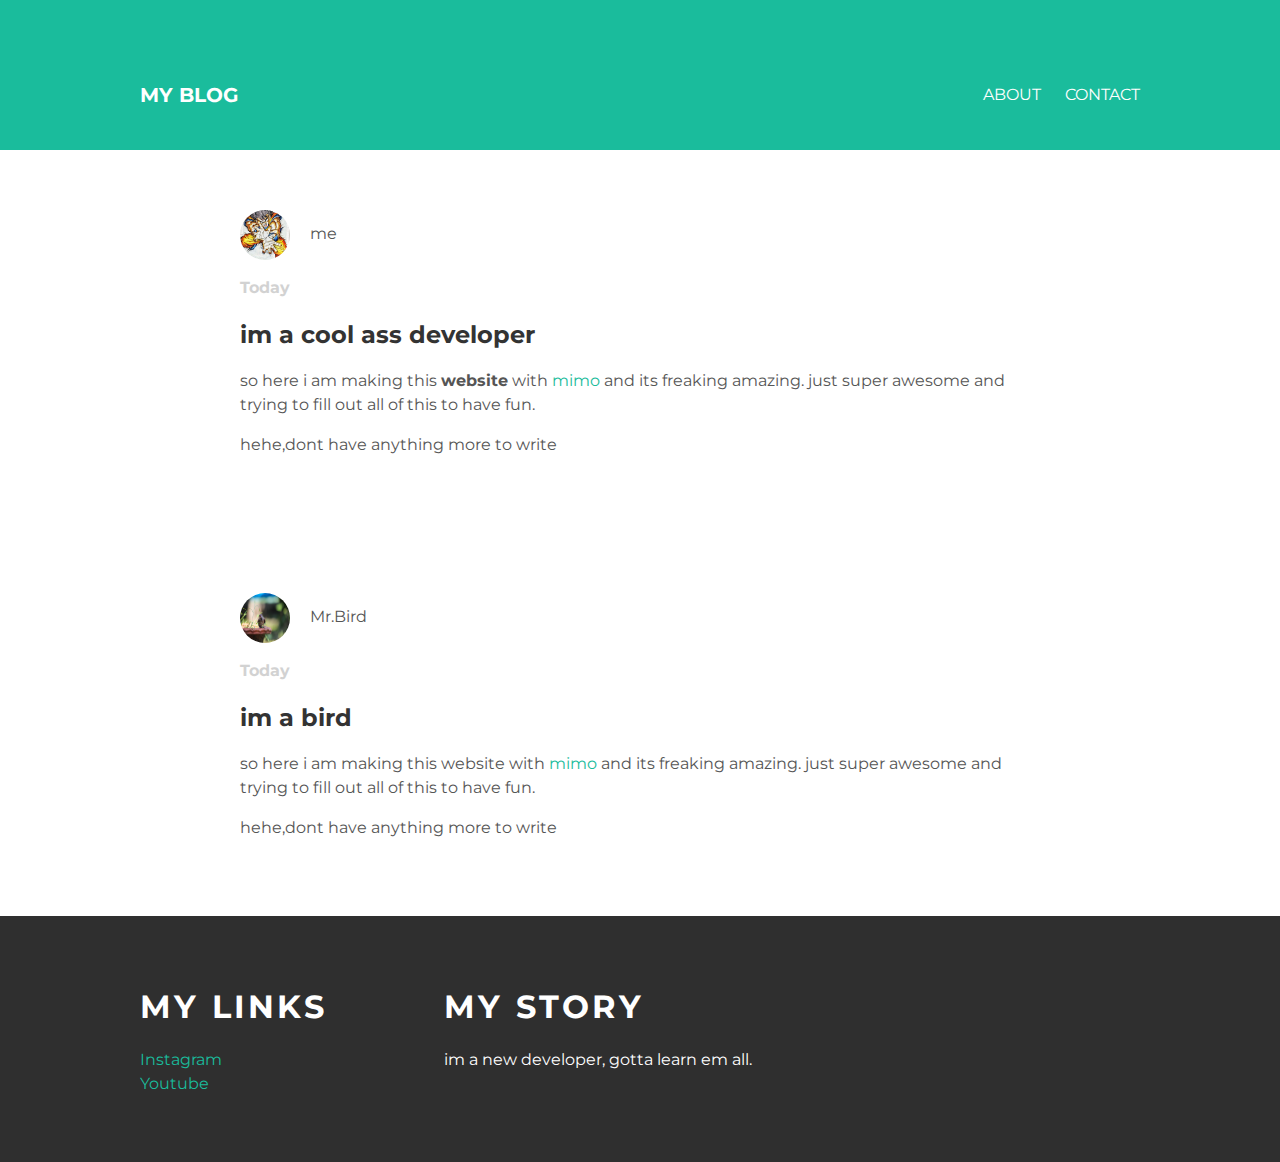
<file: index.html>
<!DOCTYPE html>
<html>
 <head>
  <title>My blog</title>
  <link rel="stylesheet" type="text/css" href="styles.css">
  <link href="https://fonts.googleapis.com/css?family=Montserrat" rel="stylesheet">
 </head>
 <body>
  
  
  <div id="header">
   <div class="container">
    <a id="header-title" href="index.html">My blog</a>
    <ul id="header-nav">
     <li><a  href="about.html">About</a></li>
     <li><a href="mailto:subhracoll@gmail.com">Contact</a></li>
    </ul>
   </div>
  </div>
  
  
  <div id="content">
   <div class="post-container">
    <div class="post">
     <div class="post-author">
      <img src="me.jpeg">
      <span>me</span>
     </div>
     <p class="post-date">Today</p>
     <h2 class="post-title">im a cool ass developer</h2>
     <div class="post-content">
       <p>so here i am making this <strong>website</strong> with <a href="https://getmimo.com;">mimo</a> and its freaking amazing. just super awesome and trying to fill out all of this to have fun.</p>
      <p>hehe,dont have anything more to write</p>
     </div>
    </div>
   </div>
   <div class="post-container">
    <div class="post">
     <div class="post-author">
      <img src="edit.jpg">
      <span>Mr.Bird</span>
     </div>
     <p class="post-date">Today</p>
     <h2 class="post-title">im a bird</h2>
     <div class="post-content">
       <p>so here i am making this website with <a href="https://getmimo.com;">mimo</a> and its freaking amazing. just super awesome and trying to fill out all of this to have fun.</p>
      <p>hehe,dont have anything more to write</p>
     </div>
    </div>
   </div>
  </div>
  
  
  <div id="footer">
   <div class="container">
    <div class="column">
    <h1>My links</h1>
    <p>
    <a href="https://www.instagram.com/subhra_co/">Instagram</a>
    <br>
    <a href="https://www.youtube.com/channel/UCSg7yFFefcyYGXM6wXwb7cg">Youtube</a>
    </div>
    <div class="column">
    <h1>My story</h1>
    <p>im a new developer, gotta learn em all.</p>
    </div>
   </div>
  </div>
 </body>
</html>
</file>
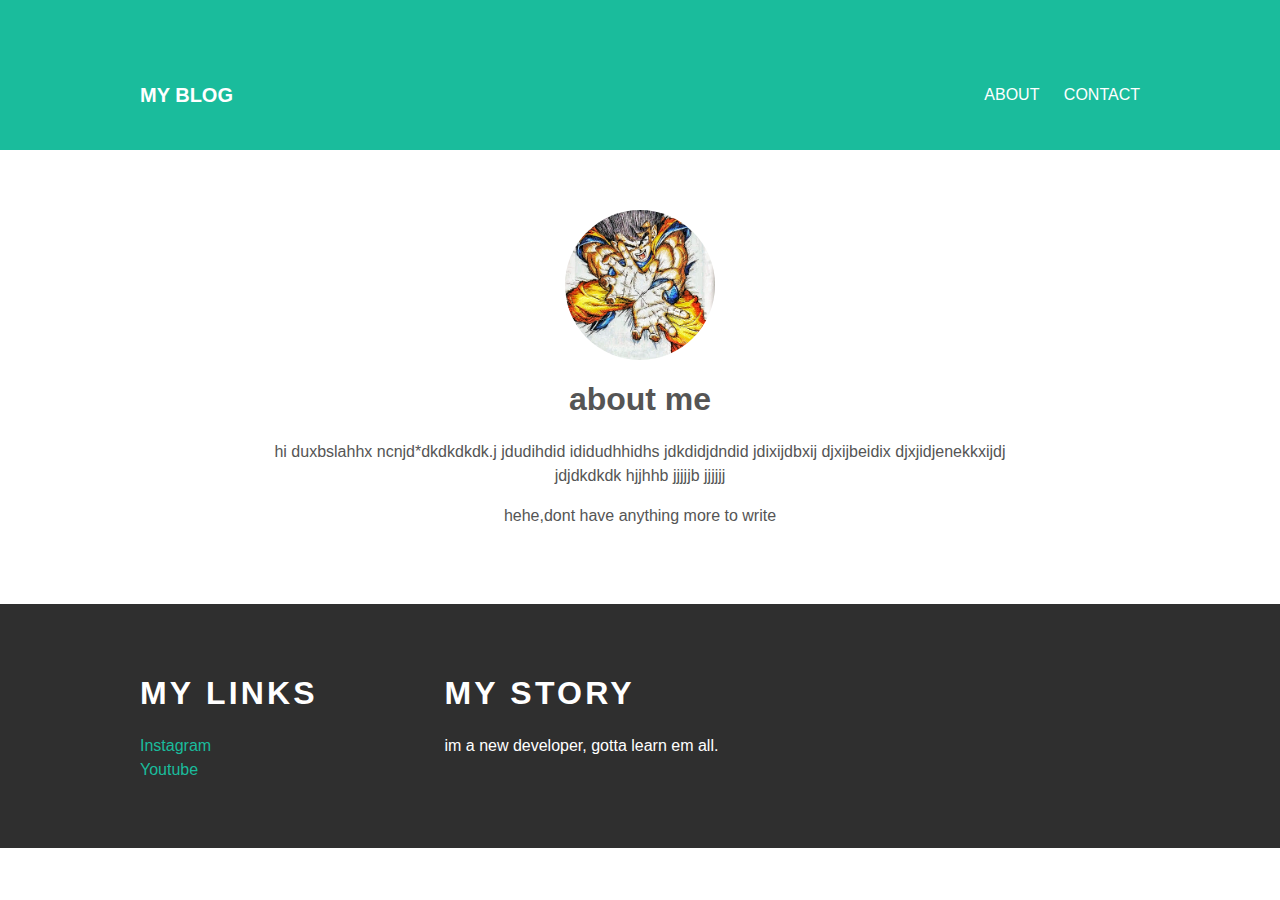
<file: about.html>
<html>
 <head>
  <title>My blog</title>
  <link rel="stylesheet" type="text/css" href="styles.css">
 </head>
 <body>
  
  
  <div id="header">
   <div class="container">
    <a id="header-title" href="index.html">My blog</a>
    <ul id="header-nav">
     <li><a href="about.html">About</a></li>
     <li><a  href="mailto:subhracoll@gmail.com">Contact</a></li>
    </ul>
   </div>
  </div>
  
  
  <div id="content">
   <div class="container">
    <div class="about">
     <div class="about-author">
      <img src="me.jpeg">
     </div>
     <h1 class="about-title">about me</h1>
     <div class="about-content">
      <p>hi duxbslahhx ncnjd*dkdkdkdk.j jdudihdid ididudhhidhs jdkdidjdndid jdixijdbxij djxijbeidix djxjidjenekkxijdj jdjdkdkdk hjjhhb jjjjjb jjjjjj</p>
      <p>hehe,dont have anything more to write</p>
     </div>
    </div>
   </div>
  </div>
  
  
  <div id="footer">
   <div class="container">
    <div class="column">
    <h1>My links</h1>
    <p>
    <a href="https://www.instagram.com/subhra_co/">Instagram</a>
    <br>
    <a href="https://www.youtube.com/channel/UCSg7yFFefcyYGXM6wXwb7cg">Youtube</a>
    </div>
    <div class="column">
    <h1>My story</h1>
    <p>im a new developer, gotta learn em all.</p>
    </div>
   </div>
  </div>
 </body>
</html>
</file>
<file: styles.css>
body {
	color: #555;
	margin: 0;
	
	font-family: "montserrat", sans-serif; 
}

#header {
	background-color: #1abc9c; 
	height: 150px; 
	line-height: 150px;
}

#header-title {
	display: block; 
	float: left; 
	margin-top: 20px; 
	
	font-size: 20px; 
	font-weight: bold; 
	
}

.container {
	max-width: 1000px; 
	margin: 0 auto; 
}

#header-nav {
	display: block; 
	float: right; 
	margin-top: 20px; 
}

#header-nav li{
	display: inline; 
	padding-left: 20px; 
}
#header a{
	color: white; 
	text-decoration: none; 
	
	text-transform: uppercase; 
	text-spacing: 0.1em;
}
#header a : hover{
	color: #222;
}
#footer {
	background-color: #2f2f2f;
	padding: 50px 0;
}
.column {
	min-width: 300px; 
	display: inline-block; 
	vertical-align: top; 
	
}
#footer h1 {
	color: white; 
	text-transform: uppercase; 
	letter-spacing: 0.1em;
}
#footer p {
	color: white;
}
a {
	color: #1abc9c;
	text-decoration: none; 
}
a : hover {
	color: #F6A623; 
}
.post, .about {
	max-width: 800px; 
	margin: 0 auto; 
	padding: 60px 0;
}
.post-author img{
	width: 50px; 
	height: 50px; 
	vertical-align: middle; 
}
.post-author span {
	margin-left: 16px; 
}
.post-date {
	color: #D2D2D2;
	font-weight: bold; 
	text-spacing: 0.1em;
	text-size: 7px; 
	
}
h, h2, h3, h4, h5 {
	color: #333;
}
p {
	line-height: 1.5; 
}

.about-author img{
	width: 150px; 
	height: 150px; 
	vertical-align: middle; 
}
.about {
	text-align: center; 
}
.post-author img, .about-author img {
	border-radius: 50%;
}
.post-container:nth-child(even) {
	background-color: f2f2f2; 
}
</file>
